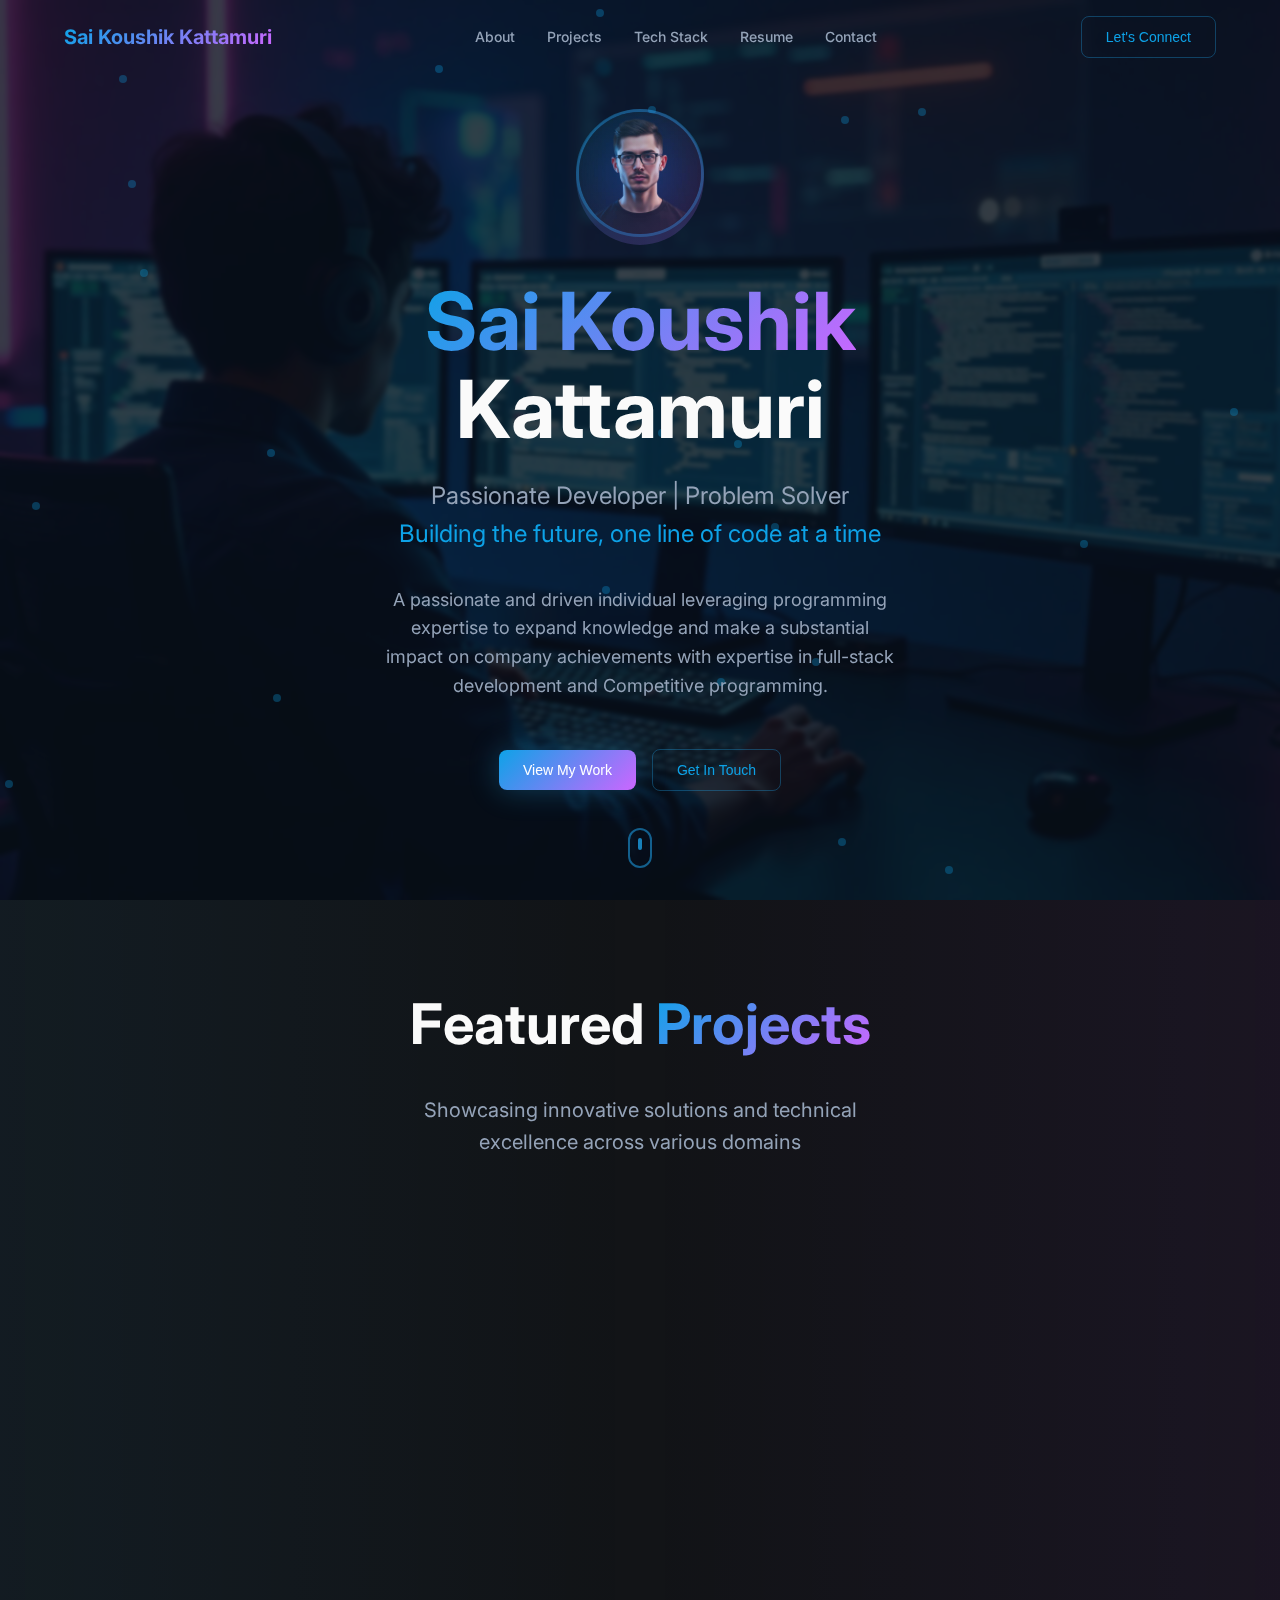
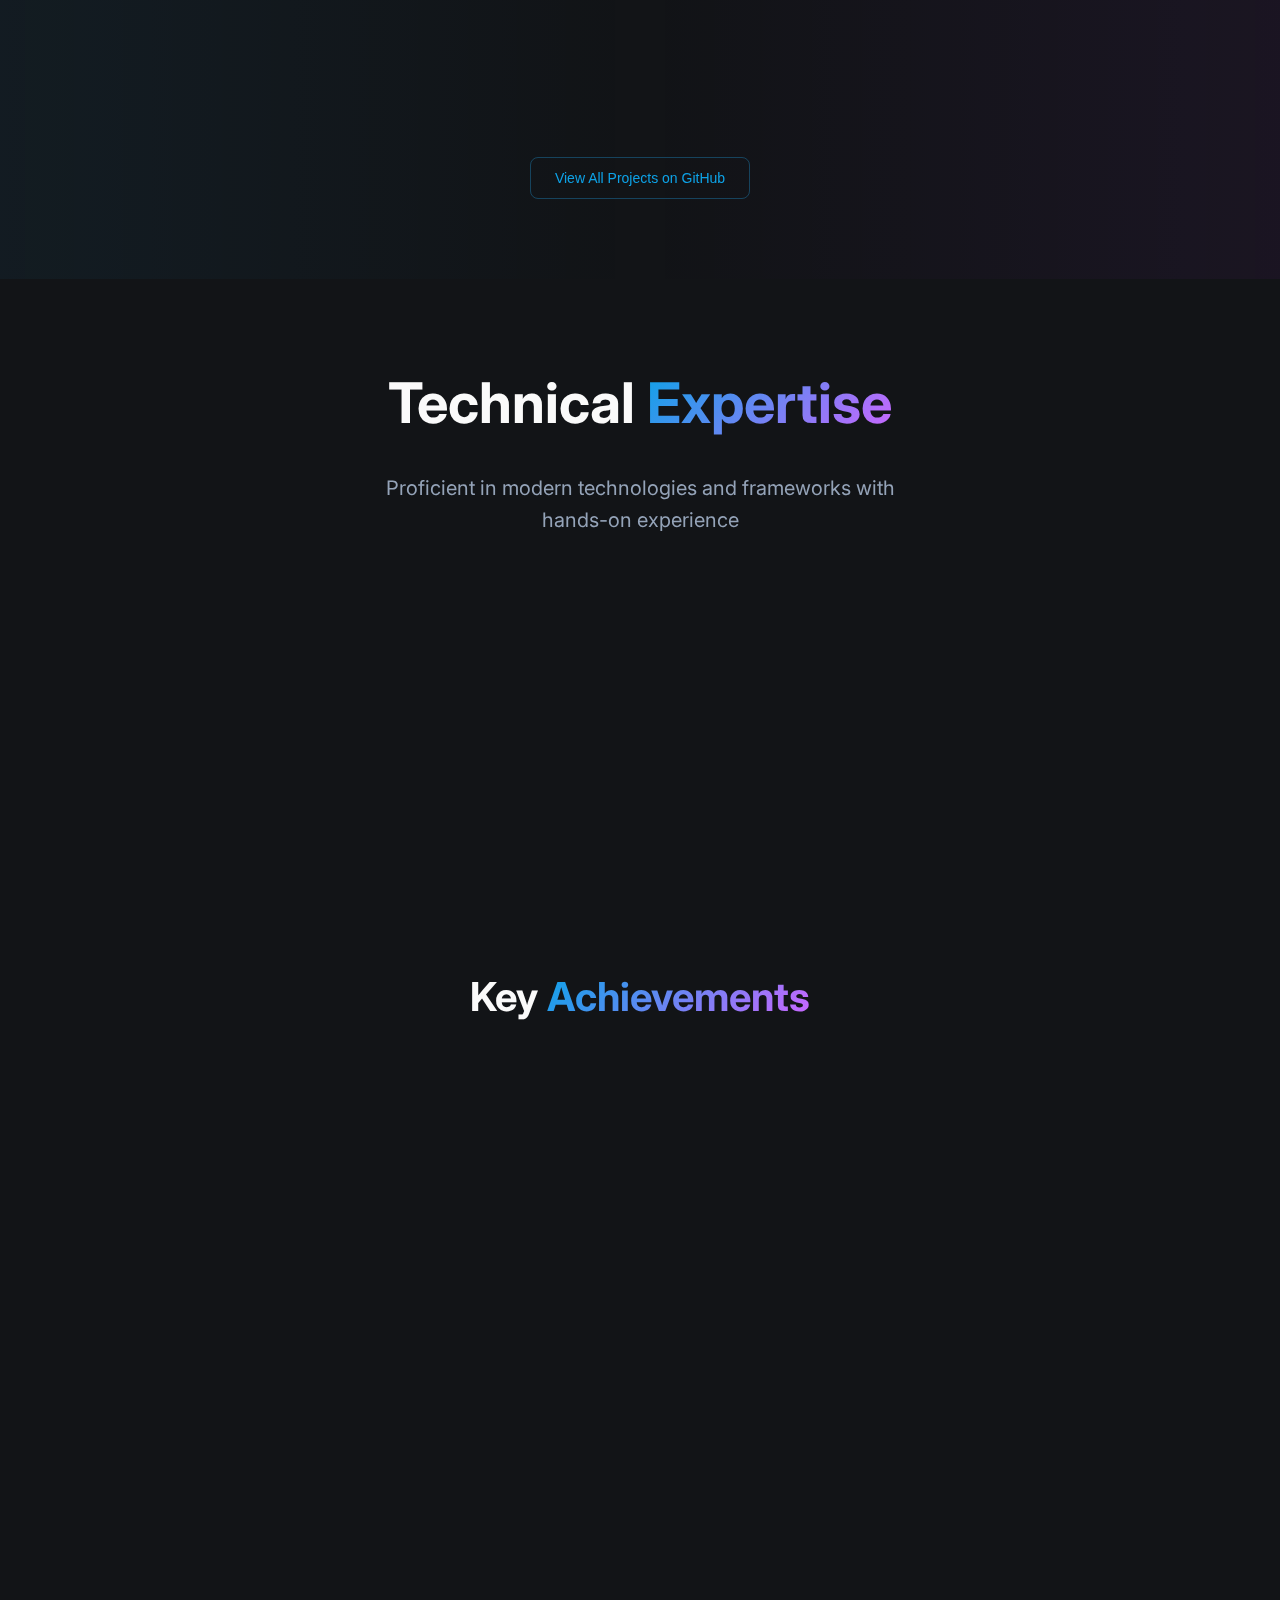
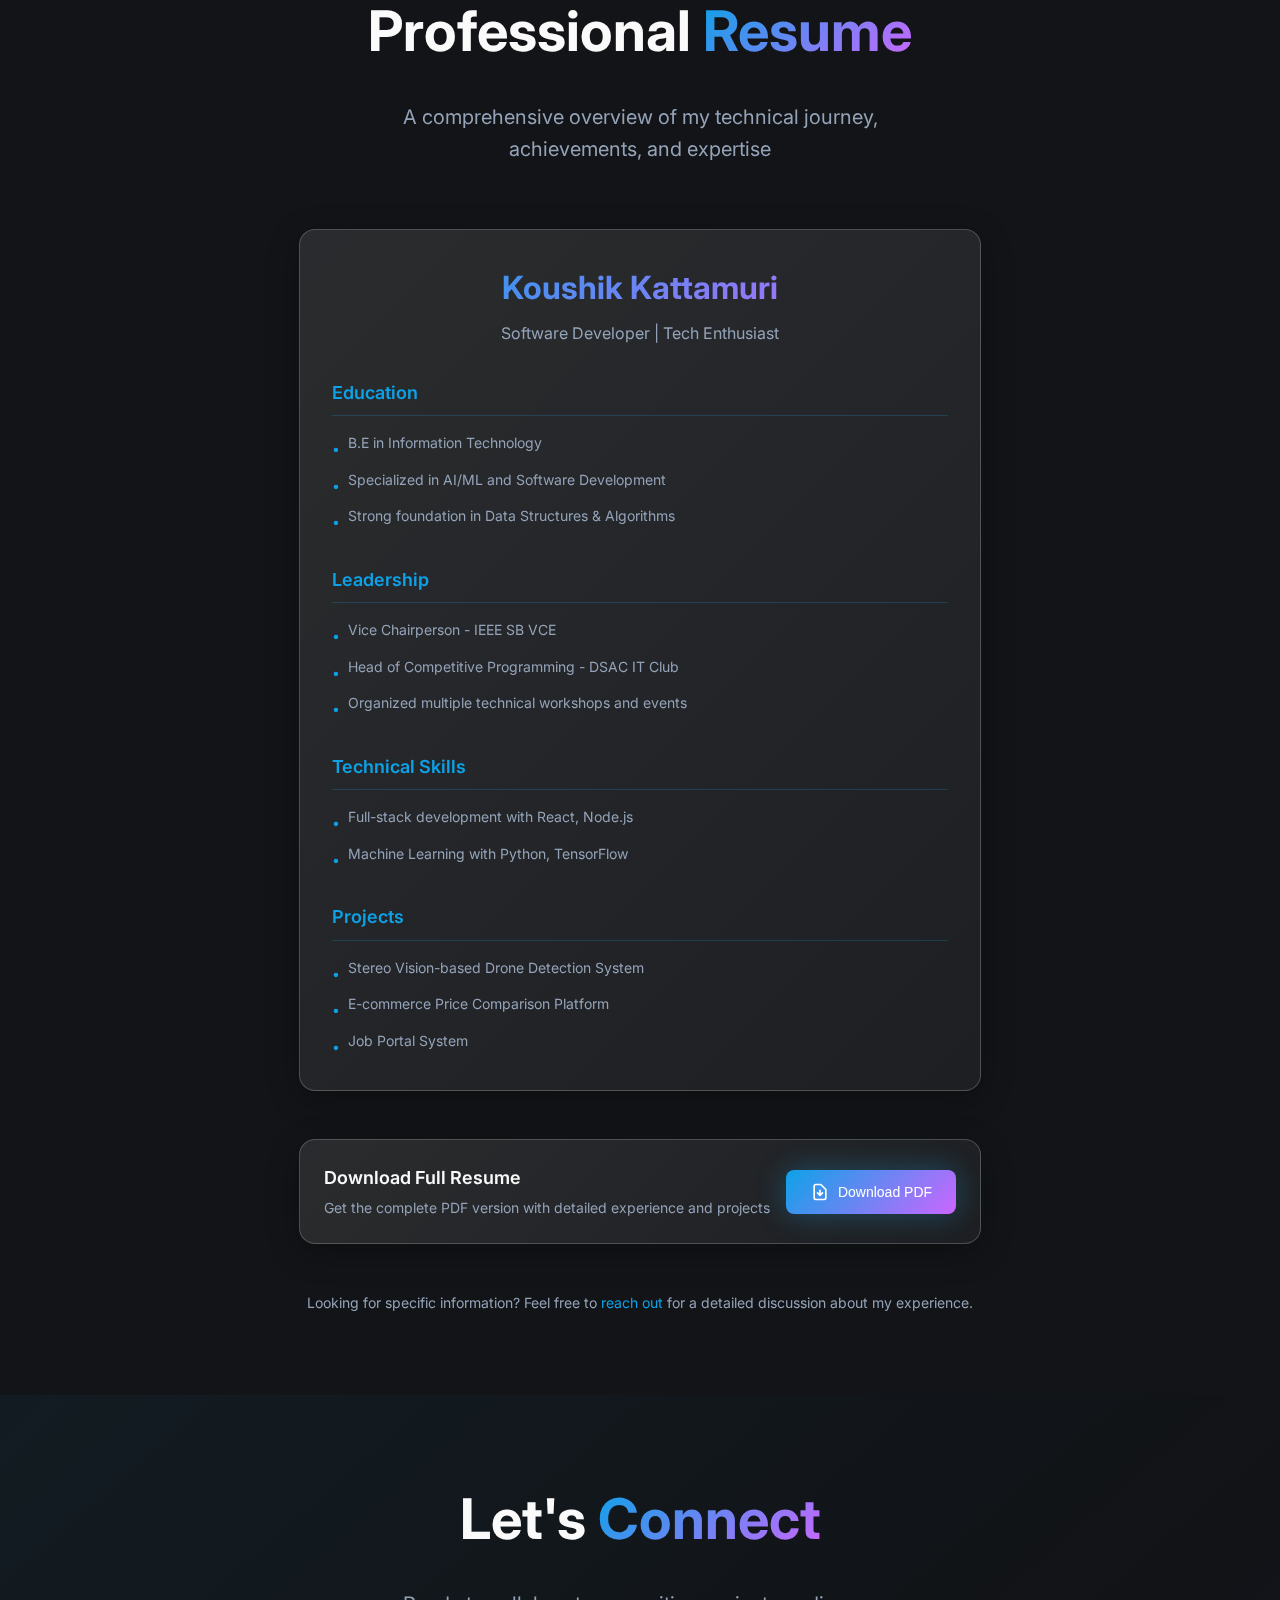
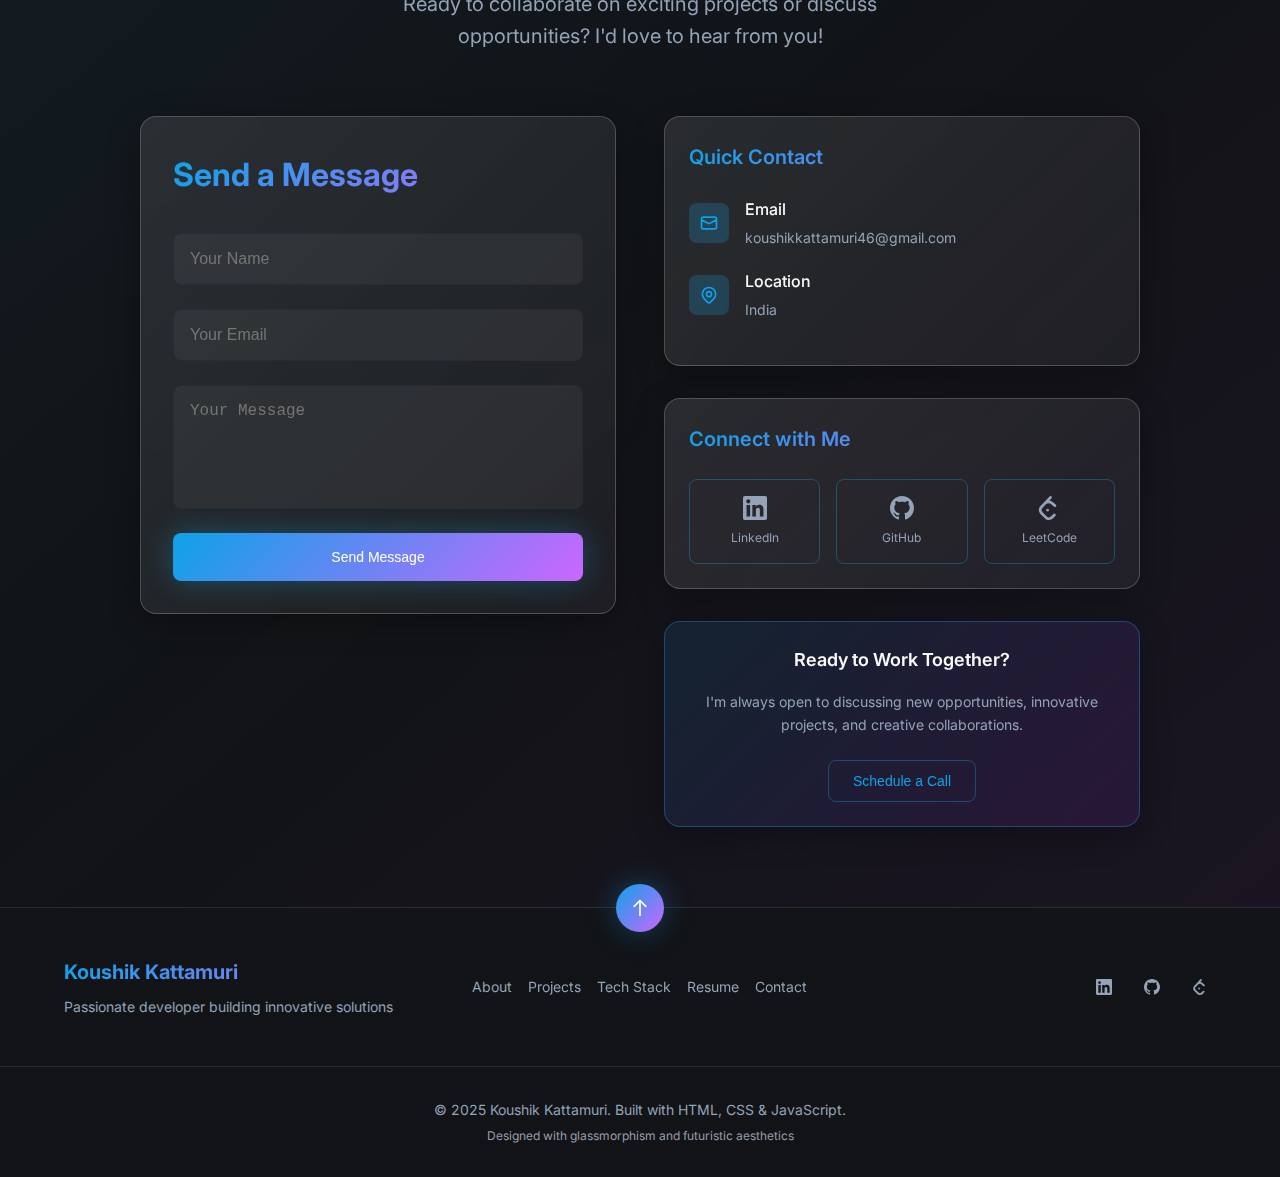
<file: portfolio.html>
<!DOCTYPE html>
<html lang="en">
<head>
    <meta charset="UTF-8">
    <meta name="viewport" content="width=device-width, initial-scale=1.0">
    <title>Sai Koushik Kattamuri - Developer Portfolio</title>
    <meta name="description" content="Passionate software developer specializing in full-stack development and competitive programming. IEEE Vice Chairperson & DSAC Head of CP.">
    <meta name="author" content="Koushik Kattamuri">
    <link rel="preconnect" href="https://fonts.googleapis.com">
    <link rel="preconnect" href="https://fonts.gstatic.com" crossorigin>
    <link href="https://fonts.googleapis.com/css2?family=Inter:wght@300;400;500;600;700&display=swap" rel="stylesheet">
    <link rel="stylesheet" href="styles.css">
</head>
<body>
    <!-- Navigation -->
    <nav class="navbar" id="navbar">
        <div class="container nav-container">
            <div class="nav-brand">
                <span class="gradient-text">Sai Koushik Kattamuri</span>
            </div>
            
            <div class="nav-menu">
                <a href="#about" class="nav-link" data-section="about">About</a>
                <a href="#projects" class="nav-link" data-section="projects">Projects</a>
                <a href="#tech-stack" class="nav-link" data-section="tech-stack">Tech Stack</a>
                <a href="#resume" class="nav-link" data-section="resume">Resume</a>
                <a href="#contact" class="nav-link" data-section="contact">Contact</a>
            </div>
            
            <button class="btn btn-outline connect-btn" onclick="scrollToSection('contact')">
                Let's Connect
            </button>
        </div>
    </nav>

    <!-- Hero Section -->
    <section id="about" class="hero-section">
        <div class="hero-bg"></div>
        <div class="hero-overlay"></div>
        
        <!-- Floating particles -->
        <div class="particles"></div>
        
        <div class="container hero-content">
            <div class="hero-text">
                <!-- Avatar -->
                <div class="avatar-container">
                    <div class="avatar-wrapper">
                        <img src="src/assets/avatar.jpg" alt="Koushik Kattamuri" class="avatar-img">
                        <div class="avatar-glow"></div>
                    </div>
                </div>
                
                <!-- Title -->
                <h1 class="hero-title">
                    <span class="gradient-text">Sai Koushik</span><br>
                    <span>Kattamuri</span>
                </h1>
                
                <!-- Subtitle -->
                <p class="hero-subtitle">
                    Passionate Developer | Problem Solver<br>
                    <span class="text-primary">Building the future, one line of code at a time</span>
                </p>
                
                <!-- Description -->
                <p class="hero-description">
                    A passionate and driven individual leveraging programming expertise to expand knowledge and make a substantial
                    impact on company achievements with expertise in full-stack development and Competitive programming.
                </p>
                
                <!-- CTA Buttons -->
                <div class="hero-buttons">
                    <button class="btn btn-primary" onclick="scrollToSection('projects')">
                        View My Work
                    </button>
                    <button class="btn btn-outline" onclick="scrollToSection('contact')">
                        Get In Touch
                    </button>
                </div>
            </div>
        </div>
        
        <!-- Scroll indicator -->
        <div class="scroll-indicator">
            <div class="scroll-mouse">
                <div class="scroll-wheel"></div>
            </div>
        </div>
    </section>

    <!-- Projects Section -->
    <section id="projects" class="section projects-section">
        <div class="container">
            <div class="section-header">
                <h2 class="section-title">
                    Featured <span class="gradient-text">Projects</span>
                </h2>
                <p class="section-description">
                    Showcasing innovative solutions and technical excellence across various domains
                </p>
            </div>

            <div class="projects-grid">
                <div class="project-card glass-hover" data-project="1">
                    <div class="project-header">
                        <span class="project-status status-live">Live</span>
                        <div class="project-links">
                            <a href="https://github.com/koushik/drone-detectives" class="project-link" target="_blank">
                                <svg class="icon" fill="currentColor" viewBox="0 0 24 24">
                                    <path d="M12 0c-6.626 0-12 5.373-12 12 0 5.302 3.438 9.8 8.207 11.387.599.111.793-.261.793-.577v-2.234c-3.338.726-4.033-1.416-4.033-1.416-.546-1.387-1.333-1.756-1.333-1.756-1.089-.745.083-.729.083-.729 1.205.084 1.839 1.237 1.839 1.237 1.07 1.834 2.807 1.304 3.492.997.107-.775.418-1.305.762-1.604-2.665-.305-5.467-1.334-5.467-5.931 0-1.311.469-2.381 1.236-3.221-.124-.303-.535-1.524.117-3.176 0 0 1.008-.322 3.301 1.23.957-.266 1.983-.399 3.003-.404 1.02.005 2.047.138 3.006.404 2.291-1.552 3.297-1.23 3.297-1.23.653 1.653.242 2.874.118 3.176.77.84 1.235 1.911 1.235 3.221 0 4.609-2.807 5.624-5.479 5.921.43.372.823 1.102.823 2.222v3.293c0 .319.192.694.801.576 4.765-1.589 8.199-6.086 8.199-11.386 0-6.627-5.373-12-12-12z"/>
                                </svg>
                            </a>
                            <a href="https://drone-detectives-demo.com" class="project-link" target="_blank">
                                <svg class="icon" fill="none" stroke="currentColor" viewBox="0 0 24 24">
                                    <path stroke-linecap="round" stroke-linejoin="round" stroke-width="2" d="M10 6H6a2 2 0 00-2 2v10a2 2 0 002 2h10a2 2 0 002-2v-4M14 4h6m0 0v6m0-6L10 14"/>
                                </svg>
                            </a>
                        </div>
                    </div>
                    <h3 class="project-title gradient-text">Drone Detectives</h3>
                    <p class="project-description">
                        Stereo Vision-based Drone Detection System
                    </p>
                    <div class="project-tech">
                        <span class="tech-tag">Python</span>
                        <span class="tech-tag">TensorFlow</span>
                        <span class="tech-tag">OpenCV</span>
                        <span class="tech-tag">YOLOv5</span>
                    </div>
                </div>

                <div class="project-card glass-hover" data-project="2">
                    <div class="project-header">
                        <span class="project-status status-live">Development</span>
                        <div class="project-links">
                            <a href="https://github.com/koushik/price-comparator" class="project-link" target="_blank">
                                <svg class="icon" fill="currentColor" viewBox="0 0 24 24">
                                    <path d="M12 0c-6.626 0-12 5.373-12 12 0 5.302 3.438 9.8 8.207 11.387.599.111.793-.261.793-.577v-2.234c-3.338.726-4.033-1.416-4.033-1.416-.546-1.387-1.333-1.756-1.333-1.756-1.089-.745.083-.729.083-.729 1.205.084 1.839 1.237 1.839 1.237 1.07 1.834 2.807 1.304 3.492.997.107-.775.418-1.305.762-1.604-2.665-.305-5.467-1.334-5.467-5.931 0-1.311.469-2.381 1.236-3.221-.124-.303-.535-1.524.117-3.176 0 0 1.008-.322 3.301 1.23.957-.266 1.983-.399 3.003-.404 1.02.005 2.047.138 3.006.404 2.291-1.552 3.297-1.23 3.297-1.23.653 1.653.242 2.874.118 3.176.77.84 1.235 1.911 1.235 3.221 0 4.609-2.807 5.624-5.479 5.921.43.372.823 1.102.823 2.222v3.293c0 .319.192.694.801.576 4.765-1.589 8.199-6.086 8.199-11.386 0-6.627-5.373-12-12-12z"/>
                                </svg>
                            </a>
                            <a href="https://price-comparator-demo.com" class="project-link" target="_blank">
                                <svg class="icon" fill="none" stroke="currentColor" viewBox="0 0 24 24">
                                    <path stroke-linecap="round" stroke-linejoin="round" stroke-width="2" d="M10 6H6a2 2 0 00-2 2v10a2 2 0 002 2h10a2 2 0 002-2v-4M14 4h6m0 0v6m0-6L10 14"/>
                                </svg>
                            </a>
                        </div>
                    </div>
                    <h3 class="project-title gradient-text">Price Comparator</h3>
                    <p class="project-description">
                        Intelligent e-commerce price comparison platform with price alerts.
                    </p>
                    <div class="project-tech">
                        <span class="tech-tag">React</span>
                        <span class="tech-tag">Node.js</span>
                        <span class="tech-tag">SQL</span>
                        <span class="tech-tag">JavaScript</span>
                    </div>
                </div>

                <div class="project-card glass-hover" data-project="3">
                    <div class="project-header">
                        <span class="project-status status-development">AI/ML</span>
                        <div class="project-links">
                            <a href="https://github.com/koushik/job-portal" class="project-link" target="_blank">
                                <svg class="icon" fill="currentColor" viewBox="0 0 24 24">
                                    <path d="M12 0c-6.626 0-12 5.373-12 12 0 5.302 3.438 9.8 8.207 11.387.599.111.793-.261.793-.577v-2.234c-3.338.726-4.033-1.416-4.033-1.416-.546-1.387-1.333-1.756-1.333-1.756-1.089-.745.083-.729.083-.729 1.205.084 1.839 1.237 1.839 1.237 1.07 1.834 2.807 1.304 3.492.997.107-.775.418-1.305.762-1.604-2.665-.305-5.467-1.334-5.467-5.931 0-1.311.469-2.381 1.236-3.221-.124-.303-.535-1.524.117-3.176 0 0 1.008-.322 3.301 1.23.957-.266 1.983-.399 3.003-.404 1.02.005 2.047.138 3.006.404 2.291-1.552 3.297-1.23 3.297-1.30.653 1.653.242 2.874.118 3.176.77.84 1.235 1.911 1.235 3.221 0 4.609-2.807 5.624-5.479 5.921.43.372.823 1.102.823 2.222v3.293c0 .319.192.694.801.576 4.765-1.589 8.199-6.086 8.199-11.386 0-6.627-5.373-12-12-12z"/>
                                </svg>
                            </a>
                        </div>
                    </div>
                    <h3 class="project-title gradient-text">AI Traffic management System</h3>
                    <p class="project-description">
                       An intelligent system that optimizes traffic flow using real-time data and AI-powered decision-making.
                    </p>
                    <div class="project-tech">
                        <span class="tech-tag">Python</span>
                        <span class="tech-tag">OpenCV</span>
                        <span class="tech-tag">Yolov8</span>
                        <span class="tech-tag">Neo4j</span>
                    </div>
                </div>

                <div class="project-card glass-hover" data-project="4">
                    <div class="project-header">
                        <span class="project-status status-opensource">Frontend development</span>
                        <div class="project-links">
                            <a href="https://github.com/koushik/k8s-manager" class="project-link" target="_blank">
                                <svg class="icon" fill="currentColor" viewBox="0 0 24 24">
                                    <path d="M12 0c-6.626 0-12 5.373-12 12 0 5.302 3.438 9.8 8.207 11.387.599.111.793-.261.793-.577v-2.234c-3.338.726-4.033-1.416-4.033-1.416-.546-1.387-1.333-1.756-1.333-1.756-1.089-.745.083-.729.083-.729 1.205.084 1.839 1.237 1.839 1.237 1.07 1.834 2.807 1.304 3.492.997.107-.775.418-1.305.762-1.604-2.665-.305-5.467-1.334-5.467-5.931 0-1.311.469-2.381 1.236-3.221-.124-.303-.535-1.524.117-3.176 0 0 1.008-.322 3.301 1.23.957-.266 1.983-.399 3.003-.404 1.02.005 2.047.138 3.006.404 2.291-1.552 3.297-1.23 3.297-1.23.653 1.653.242 2.874.118 3.176.77.84 1.235 1.911 1.235 3.221 0 4.609-2.807 5.624-5.479 5.921.43.372.823 1.102.823 2.222v3.293c0 .319.192.694.801.576 4.765-1.589 8.199-6.086 8.199-11.386 0-6.627-5.373-12-12-12z"/>
                                </svg>
                            </a>
                        </div>
                    </div>
                    <h3 class="project-title gradient-text">Job Portal System</h3>
                    <p class="project-description">
                        A platform connecting job seekers and recruiters with features like resume upload, job filtering, and application tracking.
                    </p>
                    <div class="project-tech">
                        <span class="tech-tag">HTML</span>
                        <span class="tech-tag">CSS</span>
                        <span class="tech-tag">JavaScript</span>
                        <span class="tech-tag">React</span>
                    </div>
                </div>
            </div>
            
            <div class="section-cta">
                <button class="btn btn-outline" onclick="window.open('https://github.com/koushik', '_blank')">
                    View All Projects on GitHub
                </button>
            </div>
        </div>
    </section>

    <!-- Tech Stack Section -->
    <section id="tech-stack" class="section tech-section">
        <div class="container">
            <div class="section-header">
                <h2 class="section-title">
                    Technical <span class="gradient-text">Expertise</span>
                </h2>
                <p class="section-description">
                    Proficient in modern technologies and frameworks with hands-on experience
                </p>
            </div>

            <!-- Skills Grid -->
            <div class="skills-grid">
                <div class="skill-category glass-hover">
                    <h3 class="category-title gradient-text">Programming Languages</h3>
                    <div class="skills-list">
                        <div class="skill-item">
                            <div class="skill-header">
                                <span class="skill-name">🐍 Python</span>
                                <span class="skill-percentage">90%</span>
                            </div>
                            <div class="progress-bar">
                                <div class="progress-fill" style="width: 90%"></div>
                            </div>
                        </div>
                        <div class="skill-item">
                            <div class="skill-header">
                                <span class="skill-name">☕ Java</span>
                                <span class="skill-percentage">75%</span>
                            </div>
                            <div class="progress-bar">
                                <div class="progress-fill" style="width: 75%"></div>
                            </div>
                        </div>
                        <div class="skill-item">
                            <div class="skill-header">
                                <span class="skill-name">⚡ C++</span>
                                <span class="skill-percentage">80%</span>
                            </div>
                            <div class="progress-bar">
                                <div class="progress-fill" style="width: 80%"></div>
                            </div>
                        </div>
                        <div class="skill-item">
                            <div class="skill-header">
                                <span class="skill-name">🟨 C</span>
                                <span class="skill-percentage">80%</span>
                            </div>
                            <div class="progress-bar">
                                <div class="progress-fill" style="width: 80%"></div>
                            </div>
                        </div>
                    </div>
                </div>

                <div class="skill-category glass-hover">
                    <h3 class="category-title gradient-text">Development</h3>
                    <div class="skills-list">
                        <div class="skill-item">
                            <div class="skill-header">
                                <span class="skill-name">⚛️ React</span>
                                <span class="skill-percentage">75%</span>
                            </div>
                            <div class="progress-bar">
                                <div class="progress-fill" style="width: 75%"></div>
                            </div>
                        </div>
                        <div class="skill-item">
                            <div class="skill-header">
                                <span class="skill-name">🎨 HTML/CSS</span>
                                <span class="skill-percentage">92%</span>
                            </div>
                            <div class="progress-bar">
                                <div class="progress-fill" style="width: 92%"></div>
                            </div>
                        </div>
                        <div class="skill-item">
                            <div class="skill-header">
                                <span class="skill-name">🔷 JavaScript</span>
                                <span class="skill-percentage">70%</span>
                            </div>
                            <div class="progress-bar">
                                <div class="progress-fill" style="width: 70%"></div>
                            </div>
                        </div>
                        <div class="skill-item">
                            <div class="skill-header">
                                <span class="skill-name">🟢 Node.js</span>
                                <span class="skill-percentage">73%</span>
                            </div>
                            <div class="progress-bar">
                                <div class="progress-fill" style="width: 73%"></div>
                            </div>
                        </div>
                    </div>
                </div>
                
                <div class="skill-category glass-hover">
                    <h3 class="category-title gradient-text">Tools & Databases</h3>
                    <div class="skills-list">
                        <div class="skill-item">
                            <div class="skill-header">
                                <span class="skill-name">🔧 Git/GitHub</span>
                                <span class="skill-percentage">88%</span>
                            </div>
                            <div class="progress-bar">
                                <div class="progress-fill" style="width: 88%"></div>
                            </div>
                        </div>
                        <div class="skill-item">
                            <div class="skill-header">
                                <span class="skill-name">🗄️ MySQL</span>
                                <span class="skill-percentage">85%</span>
                            </div>
                            <div class="progress-bar">
                                <div class="progress-fill" style="width: 85%"></div>
                            </div>
                        </div>
                        <div class="skill-item">
                            <div class="skill-header">
                                <span class="skill-name">🍃 MongoDB</span>
                                <span class="skill-percentage">78%</span>
                            </div>
                            <div class="progress-bar">
                                <div class="progress-fill" style="width: 78%"></div>
                            </div>
                        </div>
                        <div class="skill-item">
                            <div class="skill-header">
                                <span class="skill-name">📊 SQL</span>
                                <span class="skill-percentage">87%</span>
                            </div>
                            <div class="progress-bar">
                                <div class="progress-fill" style="width: 87%"></div>
                            </div>
                        </div>
                    </div>
                </div>
            </div>

            <!-- Achievements -->
            <div class="achievements-section">
                <h3 class="achievements-title">
                    Key <span class="gradient-text">Achievements</span>
                </h3>
                <div class="achievements-grid">
                    <div class="achievement-card glass-hover">
                        <div class="achievement-header">
                            <h4 class="achievement-title">Vice Chairperson</h4>
                            <span class="achievement-year">2024</span>
                        </div>
                        <p class="achievement-org">IEEE SB VCE</p>
                        <p class="achievement-desc">
                            Leading technical initiatives and organizing workshops for 200+ members
                        </p>
                    </div>
                    <div class="achievement-card glass-hover">
                        <div class="achievement-header">
                            <h4 class="achievement-title">Head of Competitive Programming</h4>
                            <span class="achievement-year">2023</span>
                        </div>
                        <p class="achievement-org">DSAC IT Club</p>
                        <p class="achievement-desc">
                            Mentoring students in algorithmic problem solving and contest preparation
                        </p>
                    </div>
                    
                </div>
            </div>

            <!-- Stats -->
            <div class="stats-grid">
                <div class="stat-card glass">
                    <div class="stat-value gradient-text">10+</div>
                    <div class="stat-label">Projects Completed</div>
                </div>
                
                <div class="stat-card glass">
                    <div class="stat-value gradient-text">50K+</div>
                    <div class="stat-label">Lines of Code</div>
                </div>
                
            </div>
        </div>
    </section>

    <!-- Resume Section -->
    <section id="resume" class="section resume-section">
        <div class="container">
            <div class="section-header">
                <h2 class="section-title">
                    Professional <span class="gradient-text">Resume</span>
                </h2>
                <p class="section-description">
                    A comprehensive overview of my technical journey, achievements, and expertise
                </p>
            </div>

            <!-- Resume Preview -->
            <div class="resume-preview">
                <div class="resume-card glass-hover">
                    <div class="resume-header">
                        <h3 class="resume-name gradient-text">Koushik Kattamuri</h3>
                        <p class="resume-title">Software Developer | Tech Enthusiast</p>
                    </div>
                    <div class="resume-content">
                        <div class="resume-section">
                            <h4 class="resume-section-title">Education</h4>
                            <ul class="resume-list">
                                <li>B.E in Information Technology</li>
                                <li>Specialized in AI/ML and Software Development</li>
                                <li>Strong foundation in Data Structures & Algorithms</li>
                            </ul>
                        </div>
                        <div class="resume-section">
                            <h4 class="resume-section-title">Leadership</h4>
                            <ul class="resume-list">
                                <li>Vice Chairperson - IEEE SB VCE</li>
                                <li>Head of Competitive Programming - DSAC IT Club</li>
                                <li>Organized multiple technical workshops and events</li>
                            </ul>
                        </div>
                        <div class="resume-section">
                            <h4 class="resume-section-title">Technical Skills</h4>
                            <ul class="resume-list">
                                <li>Full-stack development with React, Node.js</li>
                                <li>Machine Learning with Python, TensorFlow</li>
                            </ul>
                        </div>
                        <div class="resume-section">
                            <h4 class="resume-section-title">Projects</h4>
                            <ul class="resume-list">
                                <li>Stereo Vision-based Drone Detection System</li>
                                <li>E-commerce Price Comparison Platform</li>
                                <li>Job Portal System</li>
                            </ul>
                        </div>
                    </div>
                </div>
            </div>

            <!-- Download Section -->
            <div class="download-section">
                <div class="download-card glass">
                    <div class="download-info">
                        <h3 class="download-title">Download Full Resume</h3>
                        <p class="download-desc">
                            Get the complete PDF version with detailed experience and projects
                        </p>
                    </div>
                    <button class="btn btn-primary" onclick="downloadResume()">
                        <svg class="icon" fill="none" stroke="currentColor" viewBox="0 0 24 24">
                            <path stroke-linecap="round" stroke-linejoin="round" stroke-width="2" d="M12 10v6m0 0l-3-3m3 3l3-3m2 8H7a2 2 0 01-2-2V5a2 2 0 012-2h5.586a1 1 0 01.707.293l5.414 5.414a1 1 0 01.293.707V19a2 2 0 01-2 2z"/>
                        </svg>
                        Download PDF
                    </button>
                </div>
            </div>

            <!-- Additional Info -->
            <div class="additional-info">
                <p>
                    Looking for specific information? Feel free to 
                    <a href="#contact" class="text-link" onclick="scrollToSection('contact')">reach out</a>
                    for a detailed discussion about my experience.
                </p>
            </div>
        </div>
    </section>

    <!-- Contact Section -->
    <section id="contact" class="section contact-section">
        <div class="container">
            <div class="section-header">
                <h2 class="section-title">
                    Let's <span class="gradient-text">Connect</span>
                </h2>
                <p class="section-description">
                    Ready to collaborate on exciting projects or discuss opportunities? 
                    I'd love to hear from you!
                </p>
            </div>

            <div class="contact-content">
                <!-- Contact Form -->
                <div class="contact-form-container">
                    <div class="form-card glass-hover">
                        <h3 class="form-title gradient-text">Send a Message</h3>
                        <form id="contactForm" class="contact-form">
                            <div class="form-group">
                                <input type="text" id="name" name="name" placeholder="Your Name" required class="form-input">
                            </div>
                            <div class="form-group">
                                <input type="email" id="email" name="email" placeholder="Your Email" required class="form-input">
                            </div>
                            <div class="form-group">
                                <textarea id="message" name="message" placeholder="Your Message" required rows="5" class="form-textarea"></textarea>
                            </div>
                            <button type="submit" class="btn btn-primary form-submit">
                                Send Message
                            </button>
                        </form>
                    </div>
                </div>

                <!-- Contact Info & Social Links -->
                <div class="contact-info-container">
                    <!-- Quick Contact -->
                    <div class="contact-info-card glass-hover">
                        <h3 class="info-title gradient-text">Quick Contact</h3>
                        <div class="contact-item">
                            <div class="contact-icon">
                                <svg fill="none" stroke="currentColor" viewBox="0 0 24 24">
                                    <path stroke-linecap="round" stroke-linejoin="round" stroke-width="2" d="M3 8l7.89 4.26a2 2 0 002.22 0L21 8M5 19h14a2 2 0 002-2V7a2 2 0 00-2-2H5a2 2 0 00-2 2v10a2 2 0 002 2z"/>
                                </svg>
                            </div>
                            <div class="contact-details">
                                <p class="contact-label">Email</p>
                                <p class="contact-value">koushikkattamuri46@gmail.com</p>
                            </div>
                        </div>
                        <div class="contact-item">
                            <div class="contact-icon">
                                <svg fill="none" stroke="currentColor" viewBox="0 0 24 24">
                                    <path stroke-linecap="round" stroke-linejoin="round" stroke-width="2" d="M17.657 16.657L13.414 20.9a1.998 1.998 0 01-2.827 0l-4.244-4.243a8 8 0 1111.314 0z"/>
                                    <path stroke-linecap="round" stroke-linejoin="round" stroke-width="2" d="M15 11a3 3 0 11-6 0 3 3 0 016 0z"/>
                                </svg>
                            </div>
                            <div class="contact-details">
                                <p class="contact-label">Location</p>
                                <p class="contact-value">India</p>
                            </div>
                        </div>
                    </div>

                    <!-- Social Links -->
                    <div class="social-card glass-hover">
                        <h3 class="social-title gradient-text">Connect with Me</h3>
                        <div class="social-links">
                            <a href="https://linkedin.com/in/koushik-kattamuri" class="social-link" target="_blank">
                                <svg class="social-icon" fill="currentColor" viewBox="0 0 24 24">
                                    <path d="M20.447 20.452h-3.554v-5.569c0-1.328-.027-3.037-1.852-3.037-1.853 0-2.136 1.445-2.136 2.939v5.667H9.351V9h3.414v1.561h.046c.477-.9 1.637-1.85 3.37-1.85 3.601 0 4.267 2.37 4.267 5.455v6.286zM5.337 7.433c-1.144 0-2.063-.926-2.063-2.065 0-1.138.92-2.063 2.063-2.063 1.14 0 2.064.925 2.064 2.063 0 1.139-.925 2.065-2.064 2.065zm1.782 13.019H3.555V9h3.564v11.452zM22.225 0H1.771C.792 0 0 .774 0 1.729v20.542C0 23.227.792 24 1.771 24h20.451C23.2 24 24 23.227 24 22.271V1.729C24 .774 23.2 0 22.222 0h.003z"/>
                                </svg>
                                <span>LinkedIn</span>
                            </a>
                            <a href="https://github.com/koushik-kattamuri" class="social-link" target="_blank">
                                <svg class="social-icon" fill="currentColor" viewBox="0 0 24 24">
                                    <path d="M12 0c-6.626 0-12 5.373-12 12 0 5.302 3.438 9.8 8.207 11.387.599.111.793-.261.793-.577v-2.234c-3.338.726-4.033-1.416-4.033-1.416-.546-1.387-1.333-1.756-1.333-1.756-1.089-.745.083-.729.083-.729 1.205.084 1.839 1.237 1.839 1.237 1.07 1.834 2.807 1.304 3.492.997.107-.775.418-1.305.762-1.604-2.665-.305-5.467-1.334-5.467-5.931 0-1.311.469-2.381 1.236-3.221-.124-.303-.535-1.524.117-3.176 0 0 1.008-.322 3.301 1.23.957-.266 1.983-.399 3.003-.404 1.02.005 2.047.138 3.006.404 2.291-1.552 3.297-1.23 3.297-1.23.653 1.653.242 2.874.118 3.176.77.84 1.235 1.911 1.235 3.221 0 4.609-2.807 5.624-5.479 5.921.43.372.823 1.102.823 2.222v3.293c0 .319.192.694.801.576 4.765-1.589 8.199-6.086 8.199-11.386 0-6.627-5.373-12-12-12z"/>
                                </svg>
                                <span>GitHub</span>
                            </a>
                            <a href="https://leetcode.com/koushik-kattamuri" class="social-link" target="_blank">
                                <svg class="social-icon" fill="currentColor" viewBox="0 0 24 24">
                                    <path d="M13.483 0a1.374 1.374 0 0 0-.961.438L7.116 6.226l-3.854 4.126a5.266 5.266 0 0 0-1.209 2.104 5.35 5.35 0 0 0-.125.513 5.527 5.527 0 0 0 .062 2.362 5.83 5.83 0 0 0 .349 1.017 5.938 5.938 0 0 0 1.271 1.818l4.277 4.193.039.038c2.248 2.165 5.852 2.133 8.063-.074l2.396-2.392c.54-.54.54-1.414.003-1.955a1.378 1.378 0 0 0-1.951-.003l-2.396 2.392a3.021 3.021 0 0 1-4.205.038l-.02-.019-4.276-4.193c-.652-.64-.972-1.469-.948-2.263a2.68 2.68 0 0 1 .066-.523 2.545 2.545 0 0 1 .619-1.164L9.13 8.114c1.058-1.134 3.204-1.27 4.43-.278l3.501 2.831c.593.48 1.461.387 1.94-.207a1.384 1.384 0 0 0-.207-1.943l-3.5-2.831c-.8-.647-1.766-1.045-2.774-1.202l2.015-2.158A1.384 1.384 0 0 0 13.483 0zm-2.866 12.815a1.38 1.38 0 0 0-1.38 1.381 1.38 1.38 0 0 0 1.38 1.381 1.38 1.38 0 0 0 1.381-1.381 1.38 1.38 0 0 0-1.381-1.381z"/>
                                </svg>
                                <span>LeetCode</span>
                            </a>
                        </div>
                    </div>

                    <!-- Call to Action -->
                    <div class="cta-card glass-hover">
                        <h3 class="cta-title">Ready to Work Together?</h3>
                        <p class="cta-desc">
                            I'm always open to discussing new opportunities, 
                            innovative projects, and creative collaborations.
                        </p>
                        <button class="btn btn-outline" onclick="window.open('https://calendly.com/koushik-kattamuri', '_blank')">
                            Schedule a Call
                        </button>
                    </div>
                </div>
            </div>
        </div>
    </section>

    <!-- Footer -->
    <footer class="footer">
        <!-- Back to top button -->
        <div class="back-to-top">
            <button class="btn btn-primary back-to-top-btn" onclick="scrollToTop()">
                <svg class="icon" fill="none" stroke="currentColor" viewBox="0 0 24 24">
                    <path stroke-linecap="round" stroke-linejoin="round" stroke-width="2" d="M5 10l7-7m0 0l7 7m-7-7v18"/>
                </svg>
            </button>
        </div>

        <div class="container footer-content">
            <!-- Logo & Description -->
            <div class="footer-brand">
                <h3 class="footer-logo gradient-text">Koushik Kattamuri</h3>
                <p class="footer-desc">Passionate developer building innovative solutions</p>
            </div>

            <!-- Quick Links -->
            <div class="footer-links">
                <a href="#about" class="footer-link" onclick="scrollToSection('about')">About</a>
                <a href="#projects" class="footer-link" onclick="scrollToSection('projects')">Projects</a>
                <a href="#tech-stack" class="footer-link" onclick="scrollToSection('tech-stack')">Tech Stack</a>
                <a href="#resume" class="footer-link" onclick="scrollToSection('resume')">Resume</a>
                <a href="#contact" class="footer-link" onclick="scrollToSection('contact')">Contact</a>
            </div>

            <!-- Social Links -->
            <div class="footer-social">
                <a href="https://linkedin.com/in/koushik-kattamuri" class="footer-social-link" target="_blank">
                    <svg class="social-icon" fill="currentColor" viewBox="0 0 24 24">
                        <path d="M20.447 20.452h-3.554v-5.569c0-1.328-.027-3.037-1.852-3.037-1.853 0-2.136 1.445-2.136 2.939v5.667H9.351V9h3.414v1.561h.046c.477-.9 1.637-1.85 3.37-1.85 3.601 0 4.267 2.37 4.267 5.455v6.286zM5.337 7.433c-1.144 0-2.063-.926-2.063-2.065 0-1.138.92-2.063 2.063-2.063 1.14 0 2.064.925 2.064 2.063 0 1.139-.925 2.065-2.064 2.065zm1.782 13.019H3.555V9h3.564v11.452zM22.225 0H1.771C.792 0 0 .774 0 1.729v20.542C0 23.227.792 24 1.771 24h20.451C23.2 24 24 23.227 24 22.271V1.729C24 .774 23.2 0 22.222 0h.003z"/>
                    </svg>
                </a>
                <a href="https://github.com/koushik-kattamuri" class="footer-social-link" target="_blank">
                    <svg class="social-icon" fill="currentColor" viewBox="0 0 24 24">
                        <path d="M12 0c-6.626 0-12 5.373-12 12 0 5.302 3.438 9.8 8.207 11.387.599.111.793-.261.793-.577v-2.234c-3.338.726-4.033-1.416-4.033-1.416-.546-1.387-1.333-1.756-1.333-1.756-1.089-.745.083-.729.083-.729 1.205.084 1.839 1.237 1.839 1.237 1.07 1.834 2.807 1.304 3.492.997.107-.775.418-1.305.762-1.604-2.665-.305-5.467-1.334-5.467-5.931 0-1.311.469-2.381 1.236-3.221-.124-.303-.535-1.524.117-3.176 0 0 1.008-.322 3.301 1.23.957-.266 1.983-.399 3.003-.404 1.02.005 2.047.138 3.006.404 2.291-1.552 3.297-1.23 3.297-1.23.653 1.653.242 2.874.118 3.176.77.84 1.235 1.911 1.235 3.221 0 4.609-2.807 5.624-5.479 5.921.43.372.823 1.102.823 2.222v3.293c0 .319.192.694.801.576 4.765-1.589 8.199-6.086 8.199-11.386 0-6.627-5.373-12-12-12z"/>
                    </svg>
                </a>
                <a href="https://leetcode.com/koushik-kattamuri" class="footer-social-link" target="_blank">
                    <svg class="social-icon" fill="currentColor" viewBox="0 0 24 24">
                        <path d="M13.483 0a1.374 1.374 0 0 0-.961.438L7.116 6.226l-3.854 4.126a5.266 5.266 0 0 0-1.209 2.104 5.35 5.35 0 0 0-.125.513 5.527 5.527 0 0 0 .062 2.362 5.83 5.83 0 0 0 .349 1.017 5.938 5.938 0 0 0 1.271 1.818l4.277 4.193.039.038c2.248 2.165 5.852 2.133 8.063-.074l2.396-2.392c.54-.54.54-1.414.003-1.955a1.378 1.378 0 0 0-1.951-.003l-2.396 2.392a3.021 3.021 0 0 1-4.205.038l-.02-.019-4.276-4.193c-.652-.64-.972-1.469-.948-2.263a2.68 2.68 0 0 1 .066-.523 2.545 2.545 0 0 1 .619-1.164L9.13 8.114c1.058-1.134 3.204-1.27 4.43-.278l3.501 2.831c.593.48 1.461.387 1.94-.207a1.384 1.384 0 0 0-.207-1.943l-3.5-2.831c-.8-.647-1.766-1.045-2.774-1.202l2.015-2.158A1.384 1.384 0 0 0 13.483 0zm-2.866 12.815a1.38 1.38 0 0 0-1.38 1.381 1.38 1.38 0 0 0 1.38 1.381 1.38 1.38 0 0 0 1.381-1.381 1.38 1.38 0 0 0-1.381-1.381z"/>
                    </svg>
                </a>
            </div>
        </div>

        <!-- Copyright -->
        <div class="footer-bottom">
            <div class="container">
                <p class="copyright">
                    © 2025 Koushik Kattamuri. Built with HTML, CSS & JavaScript.
                </p>
                <p class="credits">
                    Designed with glassmorphism and futuristic aesthetics
                </p>
            </div>
        </div>
    </footer>

    <!-- Success Modal -->
    <div id="successModal" class="modal">
        <div class="modal-content glass">
            <div class="modal-header">
                <h3 class="modal-title gradient-text">Message Sent!</h3>
                <button class="modal-close" onclick="closeModal()">&times;</button>
            </div>
            <div class="modal-body">
                <p>Thank you for reaching out. I'll get back to you soon!</p>
            </div>
        </div>
    </div>

    <script src="script.js"></script>
</body>
</html>
</file>
<file: styles.css>
/* Reset and Base Styles */
* {
    margin: 0;
    padding: 0;
    box-sizing: border-box;
}

html {
    scroll-behavior: smooth;
}

body {
    font-family: 'Inter', -apple-system, BlinkMacSystemFont, 'Segoe UI', 'Roboto', sans-serif;
    background: hsl(220, 13%, 8%);
    color: hsl(0, 0%, 98%);
    line-height: 1.6;
    overflow-x: hidden;
}

.container {
    max-width: 1200px;
    margin: 0 auto;
    padding: 0 24px;
}

/* Color Variables */
:root {
    --cyber-blue: hsl(199, 89%, 48%);
    --neon-purple: hsl(280, 100%, 70%);
    --electric-green: hsl(120, 100%, 50%);
    --plasma-pink: hsl(320, 100%, 74%);
    --background: hsl(220, 13%, 8%);
    --foreground: hsl(0, 0%, 98%);
    --primary: hsl(199, 89%, 48%);
    --muted-foreground: hsl(215, 20.2%, 65.1%);
    --border: hsl(220, 13%, 18%);
    --glass-bg: hsl(220, 13%, 15%);
    --glass-border: hsl(220, 13%, 25%);
}

/* Utility Classes */
.gradient-text {
    background: linear-gradient(135deg, var(--cyber-blue), var(--neon-purple));
    -webkit-background-clip: text;
    -webkit-text-fill-color: transparent;
    background-clip: text;
}

.text-primary {
    color: var(--primary);
}

.text-link {
    color: var(--primary);
    text-decoration: none;
    position: relative;
}

.text-link::after {
    content: '';
    position: absolute;
    bottom: -2px;
    left: 0;
    width: 0;
    height: 2px;
    background: linear-gradient(135deg, var(--cyber-blue), var(--neon-purple));
    transition: width 0.3s ease;
}

.text-link:hover::after {
    width: 100%;
}

/* Glass Morphism */
.glass {
    background: linear-gradient(135deg, rgba(255, 255, 255, 0.1), rgba(255, 255, 255, 0.05));
    backdrop-filter: blur(20px);
    -webkit-backdrop-filter: blur(20px);
    border: 1px solid rgba(255, 255, 255, 0.2);
    box-shadow: 0 8px 32px rgba(0, 0, 0, 0.3);
    transition: all 0.3s cubic-bezier(0.4, 0, 0.2, 1);
}

.glass-hover {
    background: linear-gradient(135deg, rgba(255, 255, 255, 0.1), rgba(255, 255, 255, 0.05));
    backdrop-filter: blur(20px);
    -webkit-backdrop-filter: blur(20px);
    border: 1px solid rgba(255, 255, 255, 0.2);
    box-shadow: 0 8px 32px rgba(0, 0, 0, 0.3);
    transition: all 0.3s cubic-bezier(0.4, 0, 0.2, 1);
}

.glass-hover:hover {
    background: linear-gradient(135deg, rgba(255, 255, 255, 0.15), rgba(255, 255, 255, 0.08));
    border-color: var(--primary);
    box-shadow: 0 20px 60px rgba(0, 0, 0, 0.4), 0 0 30px rgba(32, 178, 255, 0.3);
    transform: translateY(-2px);
}

/* Buttons */
.btn {
    display: inline-flex;
    align-items: center;
    justify-content: center;
    gap: 8px;
    padding: 12px 24px;
    border: none;
    border-radius: 8px;
    font-weight: 500;
    text-decoration: none;
    cursor: pointer;
    transition: all 0.3s cubic-bezier(0.4, 0, 0.2, 1);
    font-size: 14px;
    white-space: nowrap;
}

.btn-primary {
    background: linear-gradient(135deg, var(--cyber-blue), var(--neon-purple));
    color: white;
    box-shadow: 0 0 30px rgba(32, 178, 255, 0.3);
}

.btn-primary:hover {
    transform: scale(1.05);
    box-shadow: 0 0 40px rgba(32, 178, 255, 0.4);
}

.btn-outline {
    background: transparent;
    color: var(--primary);
    border: 1px solid rgba(32, 178, 255, 0.3);
}

.btn-outline:hover {
    background: var(--primary);
    color: var(--background);
    border-color: var(--primary);
}

.icon {
    width: 20px;
    height: 20px;
}

/* Navigation */
.navbar {
    position: fixed;
    top: 0;
    left: 0;
    right: 0;
    z-index: 1000;
    transition: all 0.3s ease;
}

.navbar.scrolled {
    background: linear-gradient(135deg, rgba(255, 255, 255, 0.1), rgba(255, 255, 255, 0.05));
    backdrop-filter: blur(20px);
    -webkit-backdrop-filter: blur(20px);
    border-bottom: 1px solid rgba(255, 255, 255, 0.2);
}

.nav-container {
    display: flex;
    align-items: center;
    justify-content: space-between;
    padding: 16px 24px;
}

.nav-brand {
    font-size: 20px;
    font-weight: 700;
}

.nav-menu {
    display: flex;
    gap: 32px;
}

.nav-link {
    color: var(--muted-foreground);
    text-decoration: none;
    font-weight: 500;
    font-size: 14px;
    transition: all 0.3s ease;
    position: relative;
}

.nav-link.active {
    color: var(--primary);
}

.nav-link::after {
    content: '';
    position: absolute;
    bottom: -2px;
    left: 0;
    width: 0;
    height: 2px;
    background: linear-gradient(135deg, var(--cyber-blue), var(--neon-purple));
    transition: width 0.3s ease;
}

.nav-link:hover::after,
.nav-link.active::after {
    width: 100%;
}

.nav-link:hover {
    color: var(--foreground);
}

.connect-btn {
    border-color: rgba(32, 178, 255, 0.3);
    color: var(--primary);
}

@media (max-width: 768px) {
    .nav-menu {
        display: none;
    }
}

/* Hero Section */
.hero-section {
    position: relative;
    min-height: 100vh;
    display: flex;
    align-items: center;
    justify-content: center;
    overflow: hidden;
}

.hero-bg {
    position: absolute;
    inset: 0;
    background-image: url('src/assets/hero-bg.jpg');
    background-size: cover;
    background-position: center;
    background-attachment: fixed;
}

.hero-overlay {
    position: absolute;
    inset: 0;
    background: rgba(8, 16, 26, 0.8);
    backdrop-filter: blur(2px);
}

.particles {
    position: absolute;
    inset: 0;
    pointer-events: none;
}

.particles::before,
.particles::after {
    content: '';
    position: absolute;
    width: 8px;
    height: 8px;
    background: var(--primary);
    border-radius: 50%;
    opacity: 0.3;
    animation: float 6s ease-in-out infinite;
}

.particles::before {
    top: 20%;
    left: 10%;
    animation-delay: 0s;
}

.particles::after {
    top: 60%;
    right: 15%;
    animation-delay: 3s;
}

.hero-content {
    position: relative;
    z-index: 10;
    text-align: center;
    animation: fadeInUp 1s ease-out;
}

.avatar-container {
    margin-bottom: 32px;
}

.avatar-wrapper {
    position: relative;
    display: inline-block;
}

.avatar-img {
    width: 128px;
    height: 128px;
    border-radius: 50%;
    object-fit: cover;
    border: 3px solid rgba(32, 178, 255, 0.3);
    animation: float 6s ease-in-out infinite;
}

.avatar-glow {
    position: absolute;
    inset: 0;
    border-radius: 50%;
    background: linear-gradient(135deg, var(--cyber-blue), var(--neon-purple));
    opacity: 0.2;
    animation: pulse 2s ease-in-out infinite;
}

.hero-title {
    font-size: clamp(3rem, 8vw, 5rem);
    font-weight: 700;
    margin-bottom: 24px;
    line-height: 1.1;
}

.hero-subtitle {
    font-size: clamp(1.2rem, 3vw, 1.5rem);
    color: var(--muted-foreground);
    margin-bottom: 32px;
    max-width: 768px;
    margin-left: auto;
    margin-right: auto;
}

.hero-description {
    font-size: 18px;
    color: var(--muted-foreground);
    margin-bottom: 48px;
    max-width: 512px;
    margin-left: auto;
    margin-right: auto;
}

.hero-buttons {
    display: flex;
    flex-direction: column;
    gap: 16px;
    align-items: center;
}

@media (min-width: 640px) {
    .hero-buttons {
        flex-direction: row;
        justify-content: center;
    }
}

.scroll-indicator {
    position: absolute;
    bottom: 32px;
    left: 50%;
    transform: translateX(-50%);
    animation: bounce 2s infinite;
}

.scroll-mouse {
    width: 24px;
    height: 40px;
    border: 2px solid rgba(32, 178, 255, 0.5);
    border-radius: 12px;
    display: flex;
    justify-content: center;
    padding-top: 8px;
}

.scroll-wheel {
    width: 4px;
    height: 12px;
    background: rgba(32, 178, 255, 0.7);
    border-radius: 2px;
    animation: pulse 2s ease-in-out infinite;
}

/* Sections */
.section {
    padding: 80px 0;
    position: relative;
}

.section-header {
    text-align: center;
    margin-bottom: 64px;
}

.section-title {
    font-size: clamp(2.5rem, 6vw, 3.5rem);
    font-weight: 700;
    margin-bottom: 24px;
}

.section-description {
    font-size: 20px;
    color: var(--muted-foreground);
    max-width: 512px;
    margin: 0 auto;
}

.section-cta {
    text-align: center;
    margin-top: 48px;
}

/* Projects Section */
.projects-section {
    background: linear-gradient(to right, rgba(32, 178, 255, 0.05), transparent, rgba(184, 43, 255, 0.05));
}

.projects-grid {
    display: grid;
    grid-template-columns: repeat(auto-fit, minmax(400px, 1fr));
    gap: 32px;
}

@media (max-width: 768px) {
    .projects-grid {
        grid-template-columns: 1fr;
    }
}

.project-card {
    padding: 24px;
    border-radius: 16px;
    cursor: pointer;
    transition: all 0.5s ease;
}

.project-card:hover {
    transform: scale(1.02);
}

.project-header {
    display: flex;
    align-items: center;
    justify-content: space-between;
    margin-bottom: 16px;
}

.project-status {
    padding: 4px 12px;
    border-radius: 20px;
    font-size: 12px;
    font-weight: 500;
    border: 1px solid;
}

.status-live {
    background: rgba(0, 255, 127, 0.2);
    color: hsl(120, 100%, 50%);
    border-color: rgba(0, 255, 127, 0.3);
}

.status-development {
    background: rgba(32, 178, 255, 0.2);
    color: var(--cyber-blue);
    border-color: rgba(32, 178, 255, 0.3);
}

.status-opensource {
    background: rgba(184, 43, 255, 0.2);
    color: var(--neon-purple);
    border-color: rgba(184, 43, 255, 0.3);
}

.project-links {
    display: flex;
    gap: 8px;
}

.project-link {
    width: 32px;
    height: 32px;
    display: flex;
    align-items: center;
    justify-content: center;
    border-radius: 8px;
    color: var(--muted-foreground);
    transition: all 0.3s ease;
    text-decoration: none;
}

.project-link:hover {
    background: rgba(32, 178, 255, 0.1);
    color: var(--primary);
}

.project-title {
    font-size: 20px;
    font-weight: 600;
    margin-bottom: 16px;
}

.project-description {
    color: var(--muted-foreground);
    margin-bottom: 16px;
    line-height: 1.6;
}

.project-tech {
    display: flex;
    flex-wrap: wrap;
    gap: 8px;
}

.tech-tag {
    background: rgba(255, 255, 255, 0.1);
    color: var(--foreground);
    padding: 4px 12px;
    border-radius: 16px;
    font-size: 12px;
    font-weight: 500;
    transition: all 0.3s ease;
}

.tech-tag:hover {
    background: rgba(255, 255, 255, 0.2);
}

/* Tech Stack Section */
.skills-grid {
    display: grid;
    grid-template-columns: repeat(auto-fit, minmax(280px, 1fr));
    gap: 24px;
    margin-bottom: 64px;
}

.skill-category {
    padding: 24px;
    border-radius: 16px;
}

.category-title {
    font-size: 18px;
    font-weight: 600;
    margin-bottom: 20px;
}

.skills-list {
    display: flex;
    flex-direction: column;
    gap: 16px;
}

.skill-item {
    display: flex;
    flex-direction: column;
    gap: 8px;
}

.skill-header {
    display: flex;
    justify-content: space-between;
    align-items: center;
}

.skill-name {
    font-size: 14px;
    font-weight: 500;
    display: flex;
    align-items: center;
    gap: 8px;
}

.skill-percentage {
    font-size: 12px;
    color: var(--muted-foreground);
}

.progress-bar {
    width: 100%;
    height: 8px;
    background: rgba(255, 255, 255, 0.1);
    border-radius: 4px;
    overflow: hidden;
}

.progress-fill {
    height: 100%;
    background: linear-gradient(135deg, var(--cyber-blue), var(--neon-purple));
    border-radius: 4px;
    transition: width 1s ease-out;
}

/* Achievements */
.achievements-section {
    margin-bottom: 64px;
}

.achievements-title {
    font-size: 2.5rem;
    font-weight: 700;
    text-align: center;
    margin-bottom: 48px;
}

.achievements-grid {
    display: grid;
    grid-template-columns: repeat(auto-fit, minmax(300px, 1fr));
    gap: 24px;
}

.achievement-card {
    padding: 24px;
    border-radius: 16px;
    transition: all 0.5s ease;
}

.achievement-card:hover {
    transform: scale(1.02);
}

.achievement-header {
    display: flex;
    justify-content: between;
    align-items: flex-start;
    margin-bottom: 8px;
}

.achievement-title {
    font-size: 18px;
    font-weight: 600;
    flex: 1;
}

.achievement-year {
    font-size: 12px;
    color: var(--primary);
    font-weight: 500;
}

.achievement-org {
    font-size: 14px;
    font-weight: 500;
    color: var(--neon-purple);
    margin-bottom: 12px;
}

.achievement-desc {
    font-size: 14px;
    color: var(--muted-foreground);
    line-height: 1.5;
}

/* Stats */
.stats-grid {
    display: grid;
    grid-template-columns: repeat(auto-fit, minmax(200px, 1fr));
    gap: 24px;
}

.stat-card {
    text-align: center;
    padding: 24px;
    border-radius: 16px;
    transition: all 0.5s ease;
}

.stat-card:hover {
    transform: scale(1.05);
}

.stat-value {
    font-size: 2.5rem;
    font-weight: 700;
    margin-bottom: 8px;
}

.stat-label {
    font-size: 14px;
    color: var(--muted-foreground);
}

/* Resume Section */
.resume-preview {
    max-width: 800px;
    margin: 0 auto 48px;
}

.resume-card {
    padding: 32px;
    border-radius: 16px;
}

.resume-header {
    text-align: center;
    margin-bottom: 32px;
}

.resume-name {
    font-size: 2rem;
    font-weight: 700;
    margin-bottom: 8px;
}

.resume-title {
    color: var(--muted-foreground);
    font-size: 16px;
}

.resume-content {
    display: grid;
    grid-template-columns: repeat(auto-fit, minmax(300px, 1fr));
    gap: 32px;
}

.resume-section {
    display: flex;
    flex-direction: column;
    gap: 16px;
}

.resume-section-title {
    font-size: 18px;
    font-weight: 600;
    color: var(--primary);
    border-bottom: 1px solid rgba(32, 178, 255, 0.2);
    padding-bottom: 8px;
}

.resume-list {
    list-style: none;
    display: flex;
    flex-direction: column;
    gap: 8px;
}

.resume-list li {
    font-size: 14px;
    color: var(--muted-foreground);
    display: flex;
    align-items: flex-start;
    gap: 8px;
}

.resume-list li::before {
    content: '•';
    color: var(--primary);
    margin-top: 6px;
    flex-shrink: 0;
}

.download-section {
    text-align: center;
    margin-bottom: 48px;
}

.download-card {
    display: inline-flex;
    align-items: center;
    gap: 16px;
    padding: 24px;
    border-radius: 16px;
}

.download-info {
    text-align: left;
}

.download-title {
    font-size: 18px;
    font-weight: 600;
    margin-bottom: 4px;
}

.download-desc {
    font-size: 14px;
    color: var(--muted-foreground);
}

.additional-info {
    text-align: center;
}

.additional-info p {
    font-size: 14px;
    color: var(--muted-foreground);
}

/* Contact Section */
.contact-section {
    background: linear-gradient(to bottom right, rgba(32, 178, 255, 0.05), transparent, rgba(184, 43, 255, 0.05));
}

.contact-content {
    max-width: 1000px;
    margin: 0 auto;
    display: grid;
    grid-template-columns: 1fr 1fr;
    gap: 48px;
}

@media (max-width: 1024px) {
    .contact-content {
        grid-template-columns: 1fr;
        gap: 32px;
    }
}

.form-card {
    padding: 32px;
    border-radius: 16px;
}

.form-title {
    font-size: 2rem;
    font-weight: 700;
    margin-bottom: 32px;
}

.contact-form {
    display: flex;
    flex-direction: column;
    gap: 24px;
}

.form-group {
    display: flex;
    flex-direction: column;
}

.form-input,
.form-textarea {
    padding: 16px;
    border: 1px solid var(--border);
    border-radius: 8px;
    background: rgba(255, 255, 255, 0.05);
    color: var(--foreground);
    font-size: 16px;
    transition: all 0.3s ease;
}

.form-input:focus,
.form-textarea:focus {
    outline: none;
    border-color: var(--primary);
    box-shadow: 0 0 0 3px rgba(32, 178, 255, 0.1);
}

.form-textarea {
    resize: none;
    min-height: 120px;
}

.form-submit {
    width: 100%;
    padding: 16px;
}

.contact-info-container {
    display: flex;
    flex-direction: column;
    gap: 32px;
}

.contact-info-card,
.social-card,
.cta-card {
    padding: 24px;
    border-radius: 16px;
}

.info-title,
.social-title {
    font-size: 20px;
    font-weight: 600;
    margin-bottom: 24px;
}

.contact-item {
    display: flex;
    align-items: center;
    gap: 16px;
    margin-bottom: 20px;
}

.contact-icon {
    width: 40px;
    height: 40px;
    background: rgba(32, 178, 255, 0.2);
    border-radius: 8px;
    display: flex;
    align-items: center;
    justify-content: center;
    color: var(--primary);
}

.contact-icon svg {
    width: 20px;
    height: 20px;
}

.contact-details {
    flex: 1;
}

.contact-label {
    font-weight: 500;
    margin-bottom: 4px;
}

.contact-value {
    font-size: 14px;
    color: var(--muted-foreground);
}

.social-links {
    display: grid;
    grid-template-columns: repeat(3, 1fr);
    gap: 16px;
}

.social-link {
    display: flex;
    flex-direction: column;
    align-items: center;
    gap: 8px;
    padding: 16px;
    border: 1px solid rgba(32, 178, 255, 0.3);
    border-radius: 8px;
    text-decoration: none;
    color: var(--muted-foreground);
    transition: all 0.3s ease;
}

.social-link:hover {
    border-color: rgba(32, 178, 255, 0.6);
    color: var(--primary);
}

.social-icon {
    width: 24px;
    height: 24px;
}

.social-link span {
    font-size: 12px;
}

.cta-card {
    background: linear-gradient(135deg, rgba(32, 178, 255, 0.1), rgba(184, 43, 255, 0.1));
    border: 1px solid rgba(32, 178, 255, 0.3);
    text-align: center;
}

.cta-title {
    font-size: 18px;
    font-weight: 600;
    margin-bottom: 16px;
}

.cta-desc {
    font-size: 14px;
    color: var(--muted-foreground);
    margin-bottom: 24px;
}

/* Footer */
.footer {
    position: relative;
    border-top: 1px solid var(--border);
    background: linear-gradient(to right, var(--background), var(--background), var(--background));
}

.back-to-top {
    position: absolute;
    top: -24px;
    left: 50%;
    transform: translateX(-50%);
}

.back-to-top-btn {
    border-radius: 50%;
    width: 48px;
    height: 48px;
    padding: 0;
}

.back-to-top-btn:hover {
    transform: scale(1.1);
}

.footer-content {
    display: grid;
    grid-template-columns: repeat(auto-fit, minmax(200px, 1fr));
    gap: 32px;
    align-items: center;
    padding: 48px 24px;
}

.footer-brand {
    text-align: center;
}

@media (min-width: 768px) {
    .footer-brand {
        text-align: left;
    }
}

.footer-logo {
    font-size: 20px;
    font-weight: 700;
    margin-bottom: 8px;
}

.footer-desc {
    font-size: 14px;
    color: var(--muted-foreground);
}

.footer-links {
    display: flex;
    flex-wrap: wrap;
    justify-content: center;
    gap: 16px;
}

.footer-link {
    color: var(--muted-foreground);
    text-decoration: none;
    font-size: 14px;
    transition: all 0.3s ease;
    position: relative;
}

.footer-link::after {
    content: '';
    position: absolute;
    bottom: -2px;
    left: 0;
    width: 0;
    height: 2px;
    background: linear-gradient(135deg, var(--cyber-blue), var(--neon-purple));
    transition: width 0.3s ease;
}

.footer-link:hover::after {
    width: 100%;
}

.footer-link:hover {
    color: var(--primary);
}

.footer-social {
    display: flex;
    justify-content: center;
    gap: 16px;
}

@media (min-width: 768px) {
    .footer-social {
        justify-content: flex-end;
    }
}

.footer-social-link {
    width: 32px;
    height: 32px;
    display: flex;
    align-items: center;
    justify-content: center;
    border-radius: 8px;
    color: var(--muted-foreground);
    transition: all 0.3s ease;
}

.footer-social-link:hover {
    background: rgba(32, 178, 255, 0.2);
    color: var(--primary);
}

.footer-social-link .social-icon {
    width: 16px;
    height: 16px;
}

.footer-bottom {
    border-top: 1px solid rgba(255, 255, 255, 0.1);
    padding: 32px 0;
    text-align: center;
}

.copyright {
    font-size: 14px;
    color: var(--muted-foreground);
    margin-bottom: 4px;
}

.credits {
    font-size: 12px;
    color: rgba(215, 220, 231, 0.7);
}

/* Modal */
.modal {
    display: none;
    position: fixed;
    z-index: 2000;
    left: 0;
    top: 0;
    width: 100%;
    height: 100%;
    background-color: rgba(0, 0, 0, 0.8);
    backdrop-filter: blur(10px);
}

.modal.show {
    display: flex;
    align-items: center;
    justify-content: center;
}

.modal-content {
    max-width: 400px;
    width: 90%;
    margin: auto;
    border-radius: 16px;
    animation: modalSlideIn 0.3s ease-out;
}

.modal-header {
    display: flex;
    justify-content: space-between;
    align-items: center;
    padding: 24px 24px 0;
}

.modal-title {
    font-size: 24px;
    font-weight: 700;
}

.modal-close {
    background: none;
    border: none;
    font-size: 24px;
    color: var(--muted-foreground);
    cursor: pointer;
    transition: color 0.3s ease;
}

.modal-close:hover {
    color: var(--foreground);
}

.modal-body {
    padding: 0 24px 24px;
}

.modal-body p {
    color: var(--muted-foreground);
    margin-top: 16px;
}

/* Animations */
@keyframes fadeInUp {
    from {
        opacity: 0;
        transform: translateY(30px);
    }
    to {
        opacity: 1;
        transform: translateY(0);
    }
}

@keyframes float {
    0%, 100% {
        transform: translateY(0px);
    }
    50% {
        transform: translateY(-20px);
    }
}

@keyframes pulse {
    0%, 100% {
        opacity: 0.7;
    }
    50% {
        opacity: 1;
    }
}

@keyframes bounce {
    0%, 20%, 53%, 80%, 100% {
        transform: translate3d(0, 0, 0);
    }
    40%, 43% {
        transform: translate3d(0, -15px, 0);
    }
    70% {
        transform: translate3d(0, -7px, 0);
    }
    90% {
        transform: translate3d(0, -2px, 0);
    }
}

@keyframes modalSlideIn {
    from {
        opacity: 0;
        transform: scale(0.8);
    }
    to {
        opacity: 1;
        transform: scale(1);
    }
}

/* Custom Scrollbar */
::-webkit-scrollbar {
    width: 8px;
}

::-webkit-scrollbar-track {
    background: var(--background);
}

::-webkit-scrollbar-thumb {
    background: linear-gradient(135deg, var(--cyber-blue), var(--neon-purple));
    border-radius: 4px;
}

::-webkit-scrollbar-thumb:hover {
    background: linear-gradient(225deg, var(--plasma-pink), var(--neon-purple));
}

/* Loading Animation for Skills */
.progress-fill {
    width: 0 !important;
    animation: progressLoad 2s ease-out forwards;
}

@keyframes progressLoad {
    to {
        width: var(--target-width) !important;
    }
}

/* Responsive Design */
@media (max-width: 640px) {
    .container {
        padding: 0 16px;
    }
    
    .section {
        padding: 60px 0;
    }
    
    .section-header {
        margin-bottom: 48px;
    }
    
    .hero-title {
        font-size: 2.5rem;
    }
    
    .hero-subtitle {
        font-size: 1.2rem;
    }
    
    .projects-grid {
        grid-template-columns: 1fr;
        gap: 24px;
    }
    
    .skills-grid {
        grid-template-columns: 1fr;
    }
    
    .achievements-grid {
        grid-template-columns: 1fr;
    }
    
    .stats-grid {
        grid-template-columns: repeat(2, 1fr);
    }
    
    .resume-content {
        grid-template-columns: 1fr;
        gap: 24px;
    }
    
    .footer-content {
        grid-template-columns: 1fr;
        text-align: center;
    }
}
</file>
